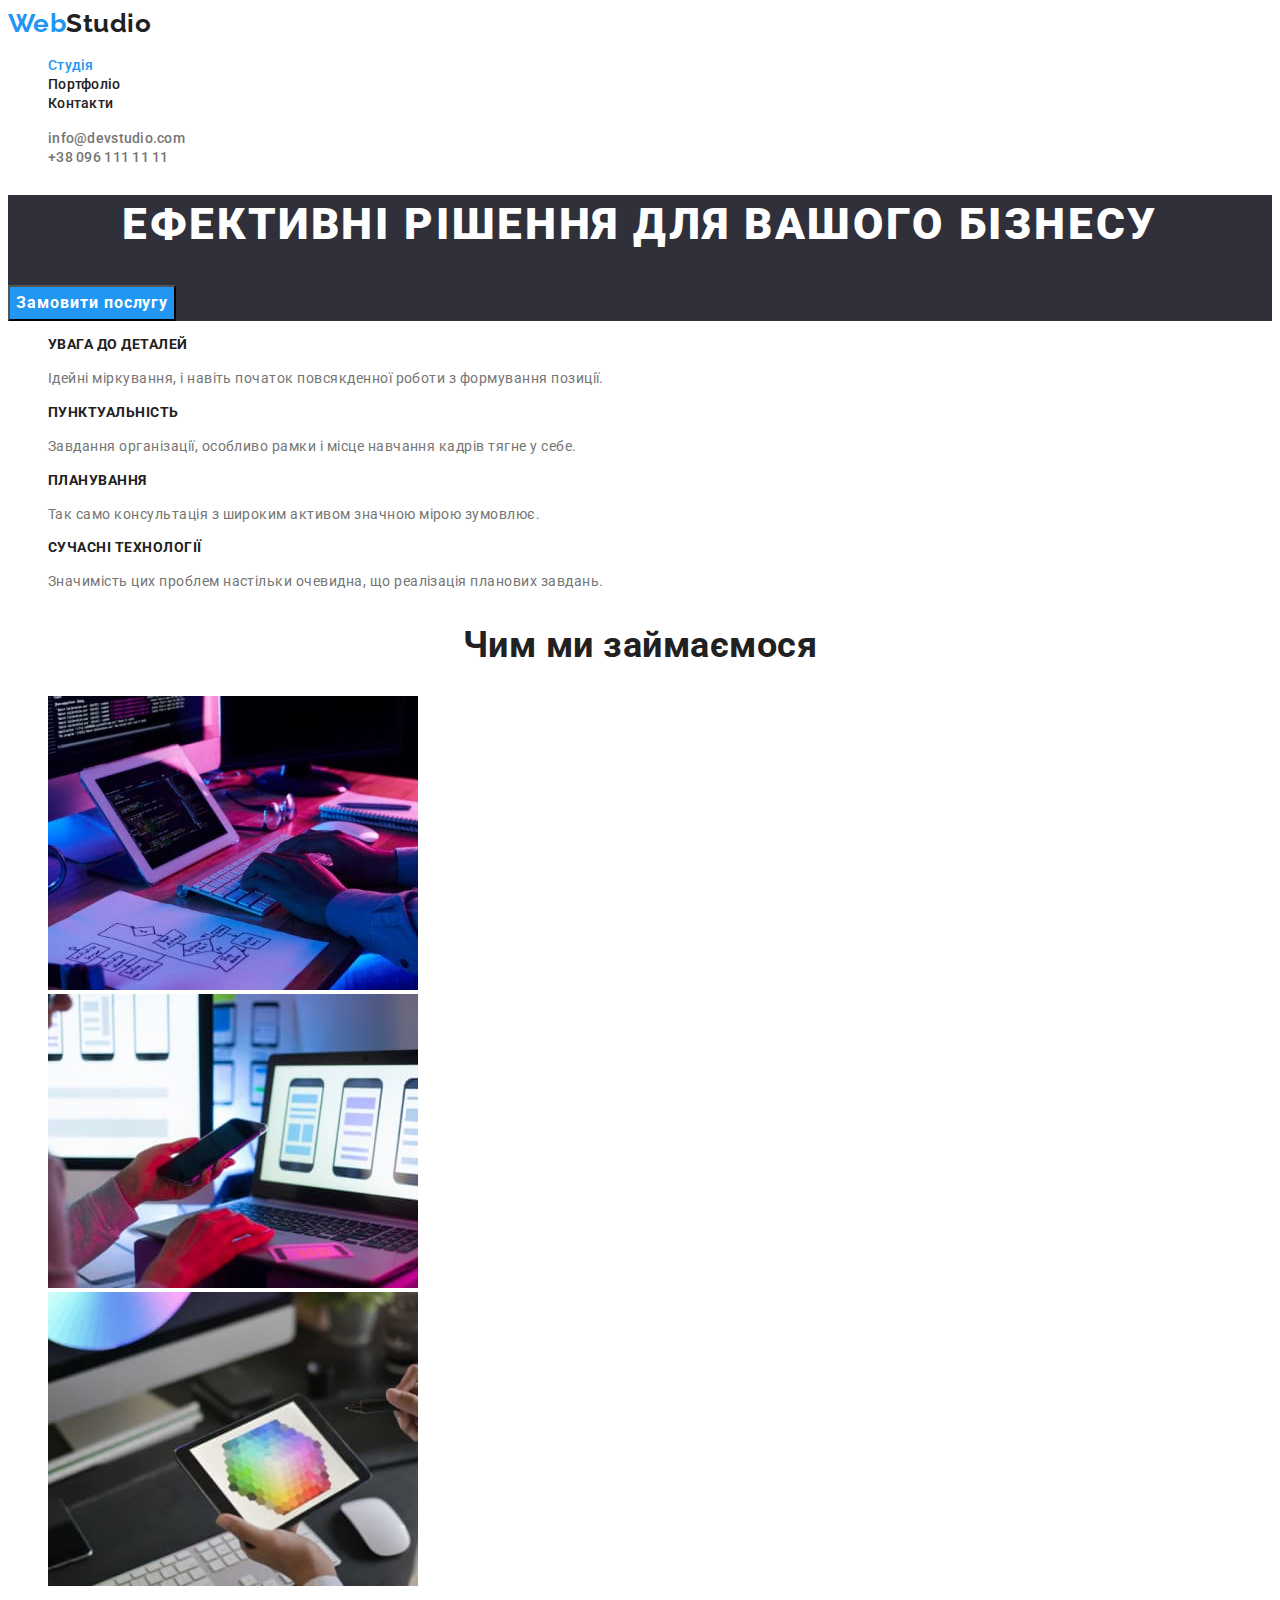
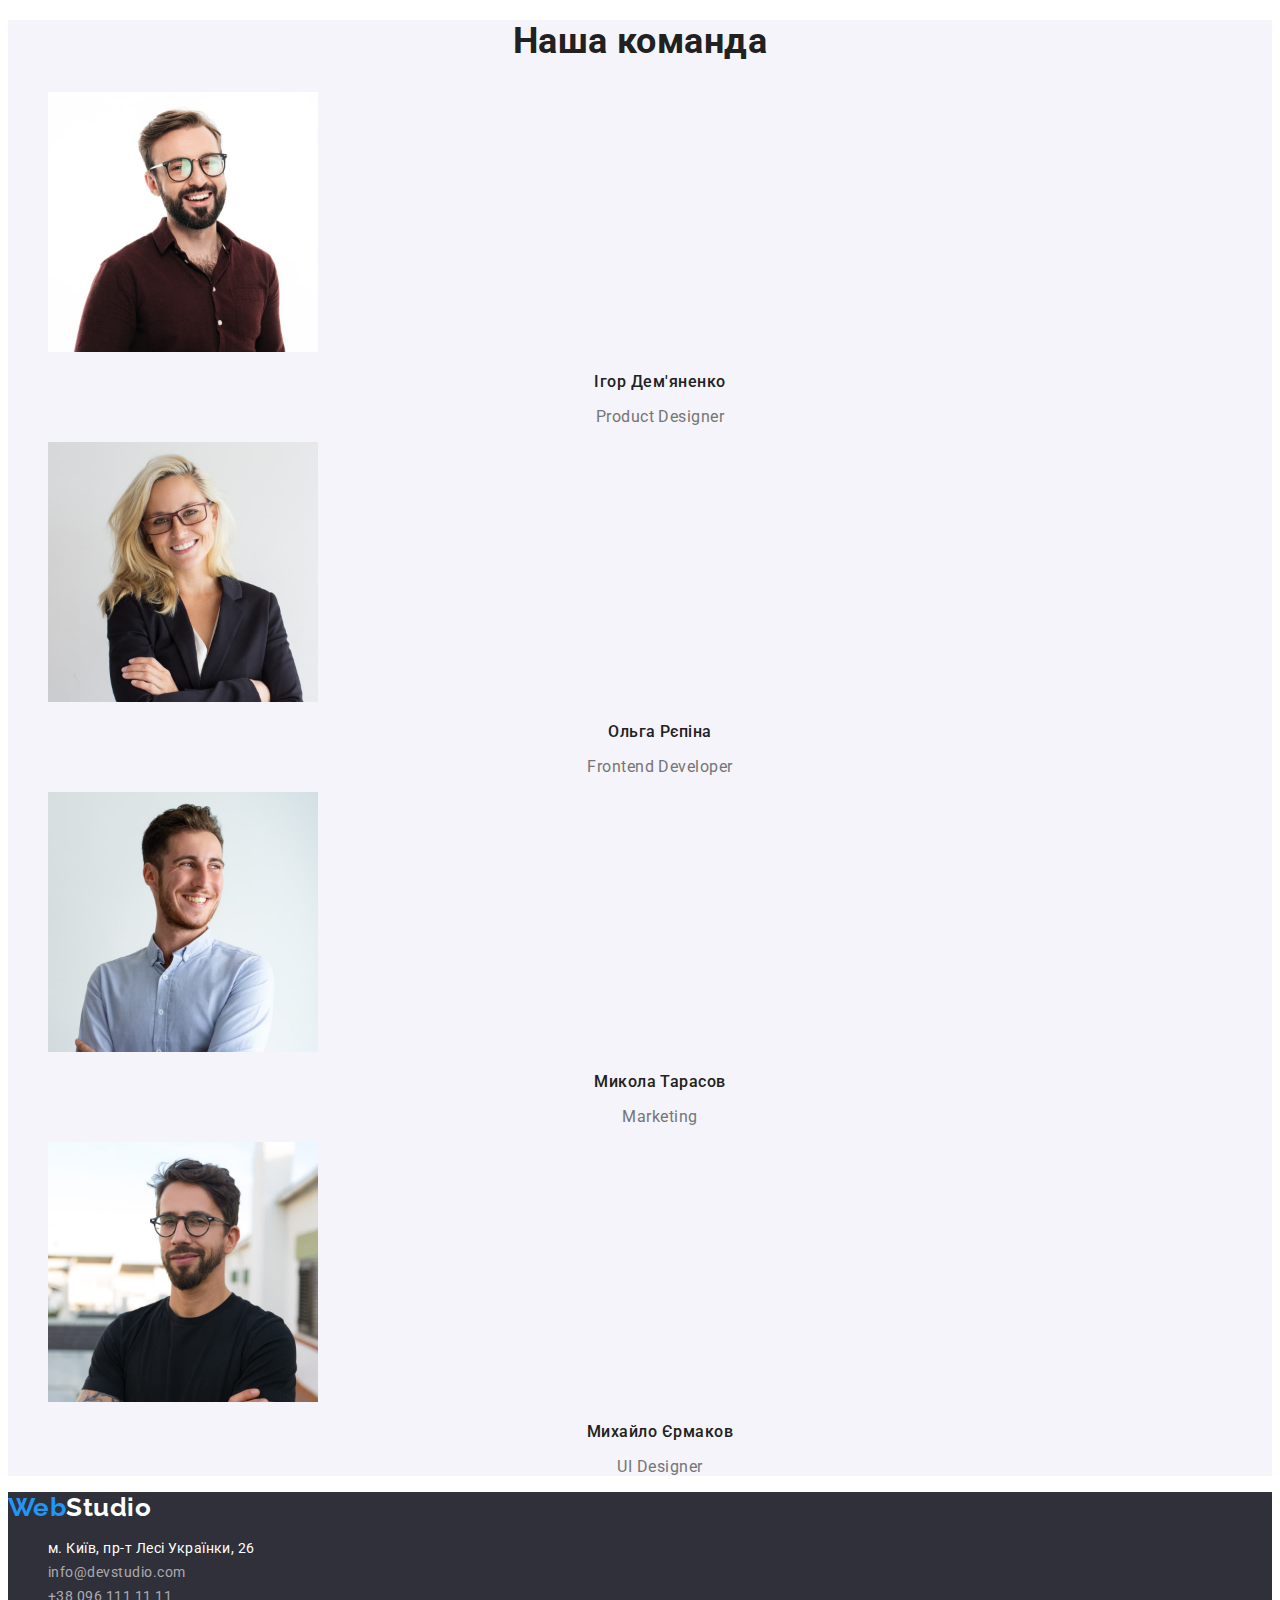
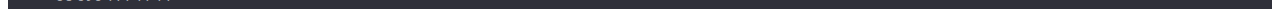
<file: index.html>
<!DOCTYPE html>
<html lang="uk">

<head>
    <meta charset="UTF-8">
    <meta http-equiv="X-UA-Compatible" content="IE=edge">
    <meta name="viewport" content="width=device-width, initial-scale=1.0">
    <title>WebStudio</title>
    <link href="https://fonts.googleapis.com/css2?family=Raleway:wght@700&family=Roboto:wght@400;500;700;900&display=swap" rel="stylesheet">
    <link rel="stylesheet" href="./css/style.css">
</head>

<body>
    <header class="header">
        <nav>
            <a lang="en" href="./index.html" class="logo">Web<span class="logo-sec-h">Studio</span></a>
            <ul class="nav list">
                <li><a class="nav-link current" href="./index.html">Студія</a></li>
                <li><a class="nav-link" href="./portfolio.html">Портфоліо</a></li>
                <li><a class="nav-link" href="#">Контакти</a></li>
            </ul>
        </nav>
        <ul class="nav list">
            <li>
                <a class="contact-header" lang="en" href="mailto:info@devstudio.com">info@devstudio.com</a>
            </li>
            <li>
                <a class="contact-header" href="tel:+30961111111">+38 096 111 11 11</a>
            </li>
        </ul>
    </header>
    <main>
        <section class="hero">
            <h1 class="hero-title">Ефективні рішення для вашого бізнесу</h1>
            <button class="button" type="button">Замовити послугу</button>
        </section>

        <section class="features">
            <h2 class="visually-hidden">Наші переваги</h2>
            <ul class="list">
                <li>
                    <h3 class="features-caption">Увага до деталей</h3>
                    <p class="features-sub">Ідейні міркування, і навіть початок повсякденної роботи з формування позиції.</p>
                </li>
                <li>
                    <h3 class="features-caption">Пунктуальність</h3>
                    <p class="features-sub">Завдання організації, особливо рамки і місце навчання кадрів тягне у себе.</p>
                </li>
                <li>
                    <h3 class="features-caption">Планування</h3>
                    <p class="features-sub">Так само консультація з широким активом значною мірою зумовлює.</p>
                </li>
                <li>
                    <h3 class="features-caption">Сучасні технології</h3>
                    <p class="features-sub">Значимість цих проблем настільки очевидна, що реалізація планових завдань.</p>
                </li>
            </ul>
        </section>

        <section class="works">
            <h2 class="works-title">Чим ми займаємося</h2>
            <ul class="list">
                <li>
                    <img src="./images/tablet_and_keybord.jpg"
                        alt="Руки набирають текст на планшеті за допомогою стаціонарної клавіатури" width="370">
                </li>
                <li>
                    <img src="./images/smarthon_and_laptop.jpg"
                        alt="Людина тримає телефон одночасно працюючи на ноутбуці" width="370">
                </li>
                <li>
                    <img src="./images/tablet.jpg" alt="Людина працює в програмі на планшеті" width="370">
                </li>
            </ul>

        </section>
        <section class="staff">
            <h2 class="staff-title">Наша команда</h2>
            <ul class="list">
                <li>
                    <img src="./images/ihor.jpg" alt="Хлопець в окулярах посміхається" width="270">
                    <h3 class="staff-caption">Ігор Дем'яненко</h3>
                    <p class="staff-sub">Product Designer</p>
                </li>
                <li>
                    <img src="./images/olga.jpg" alt="Молода жінка в окулярах посміхається" width="270">
                    <h3 class="staff-caption">Ольга Рєпіна</h3>
                    <p class="staff-sub">Frontend Developer</p>
                </li>
                <li>
                    <img src="./images/mukola.jpg" alt="Хлопець посміхається дивлячись у сторону" width="270">
                    <h3 class="staff-caption">Микола Тарасов</h3>
                    <p class="staff-sub">Marketing</p>
                </li>
                <li>
                    <img src="./images/myhal.jpg" alt="Хлопець в окулярах зі складеними руками посміхається у камеру" width="270">
                    <h3 class="staff-caption">Михайло Єрмаков</h3>
                    <p class="staff-sub">UI Designer</p>
                </li>
            </ul>
        </section>
    </main>
    <footer class="footer">
        <a class="logo" lang="en" href="./index.html">Web<span class="logo-sec-f">Studio</span></a>
        <address class="address">
            <ul class="list">
                <li>
                    <a  href="https://goo.gl/maps/CPtrU1FHBa2aNyZL9" target="_blank"
                        rel="noopener noreferrer nofollow" class="footer-address">м. Київ, пр-т Лесі Українки, 26</a>
                </li>
                <li>
                    <a lang="en" href="mailto:info@devstudio.com" class="footer-contact">info@devstudio.com</a>
                </li>
                <li>
                    <a href="tel:+380961111111" class="footer-contact">+38 096 111 11 11</a>
                </li>
            </ul>
        </address>
    </footer>
</body>
</html>
</file>
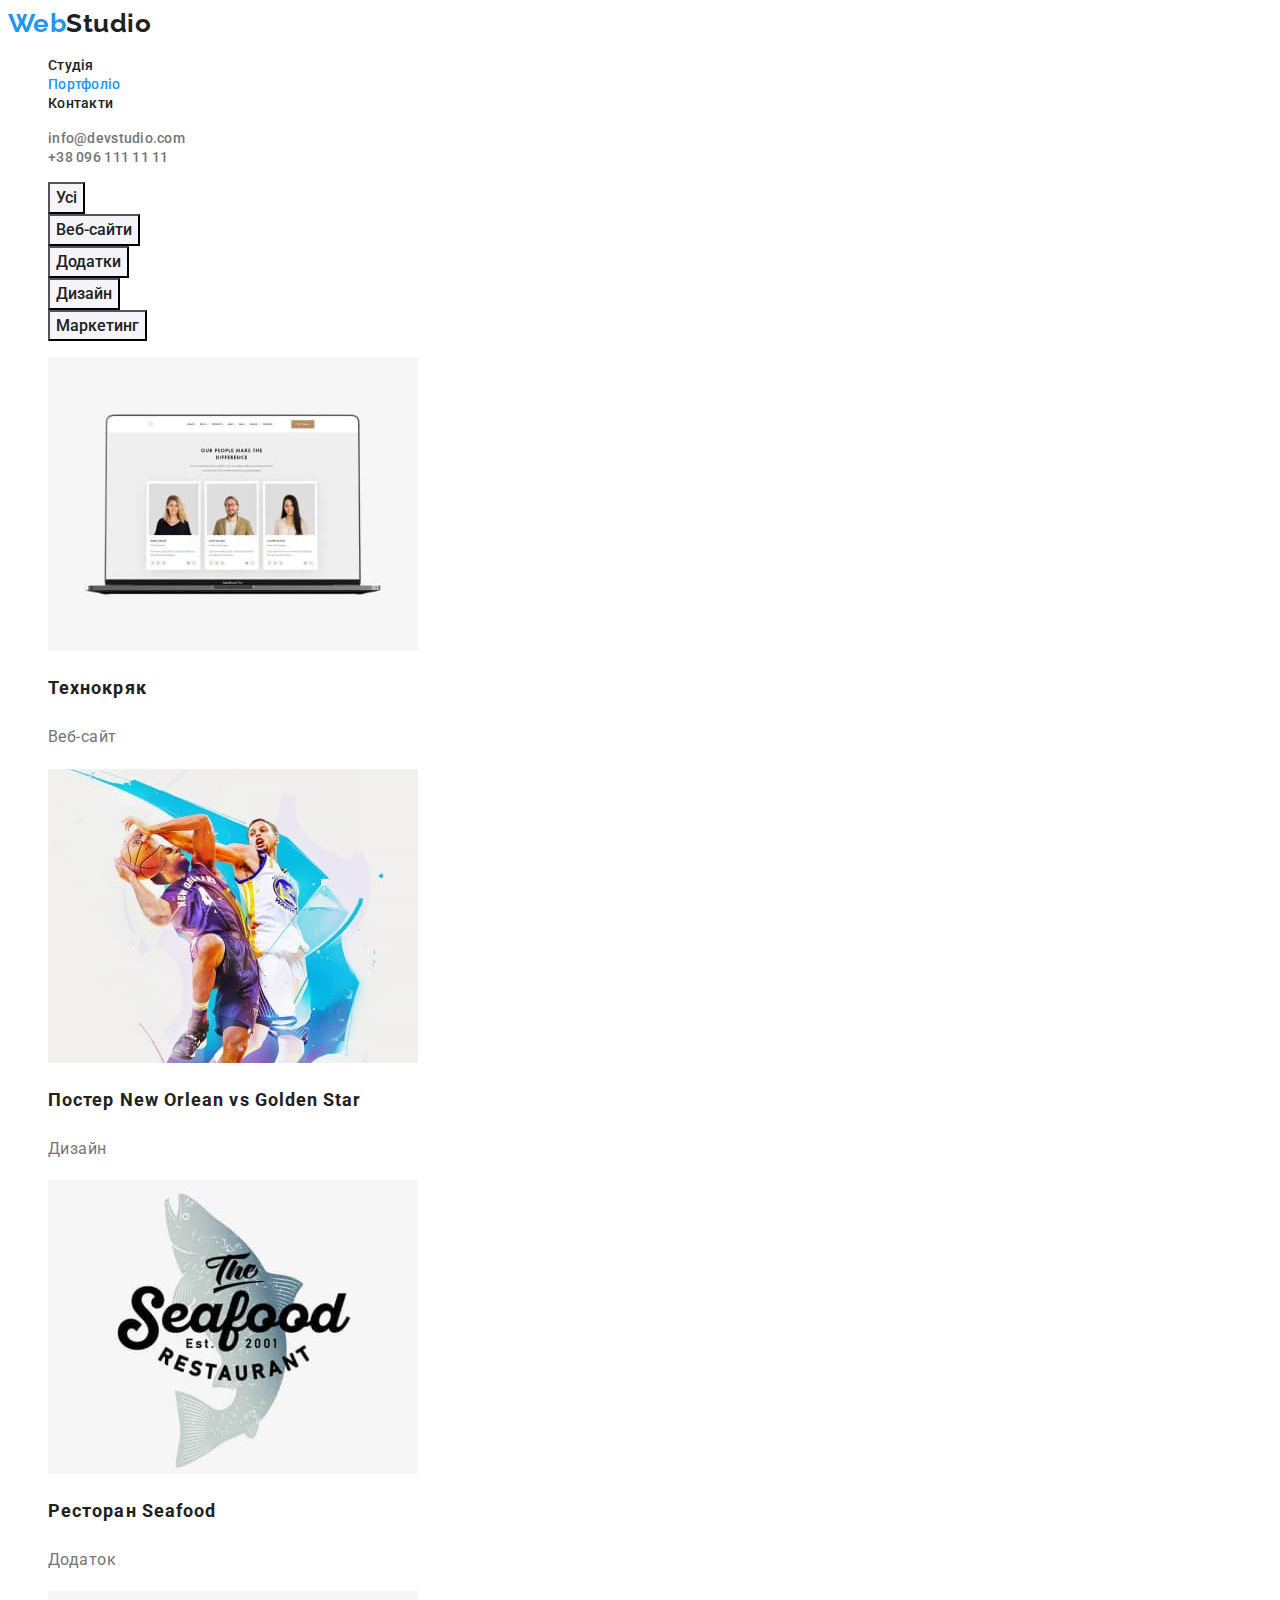
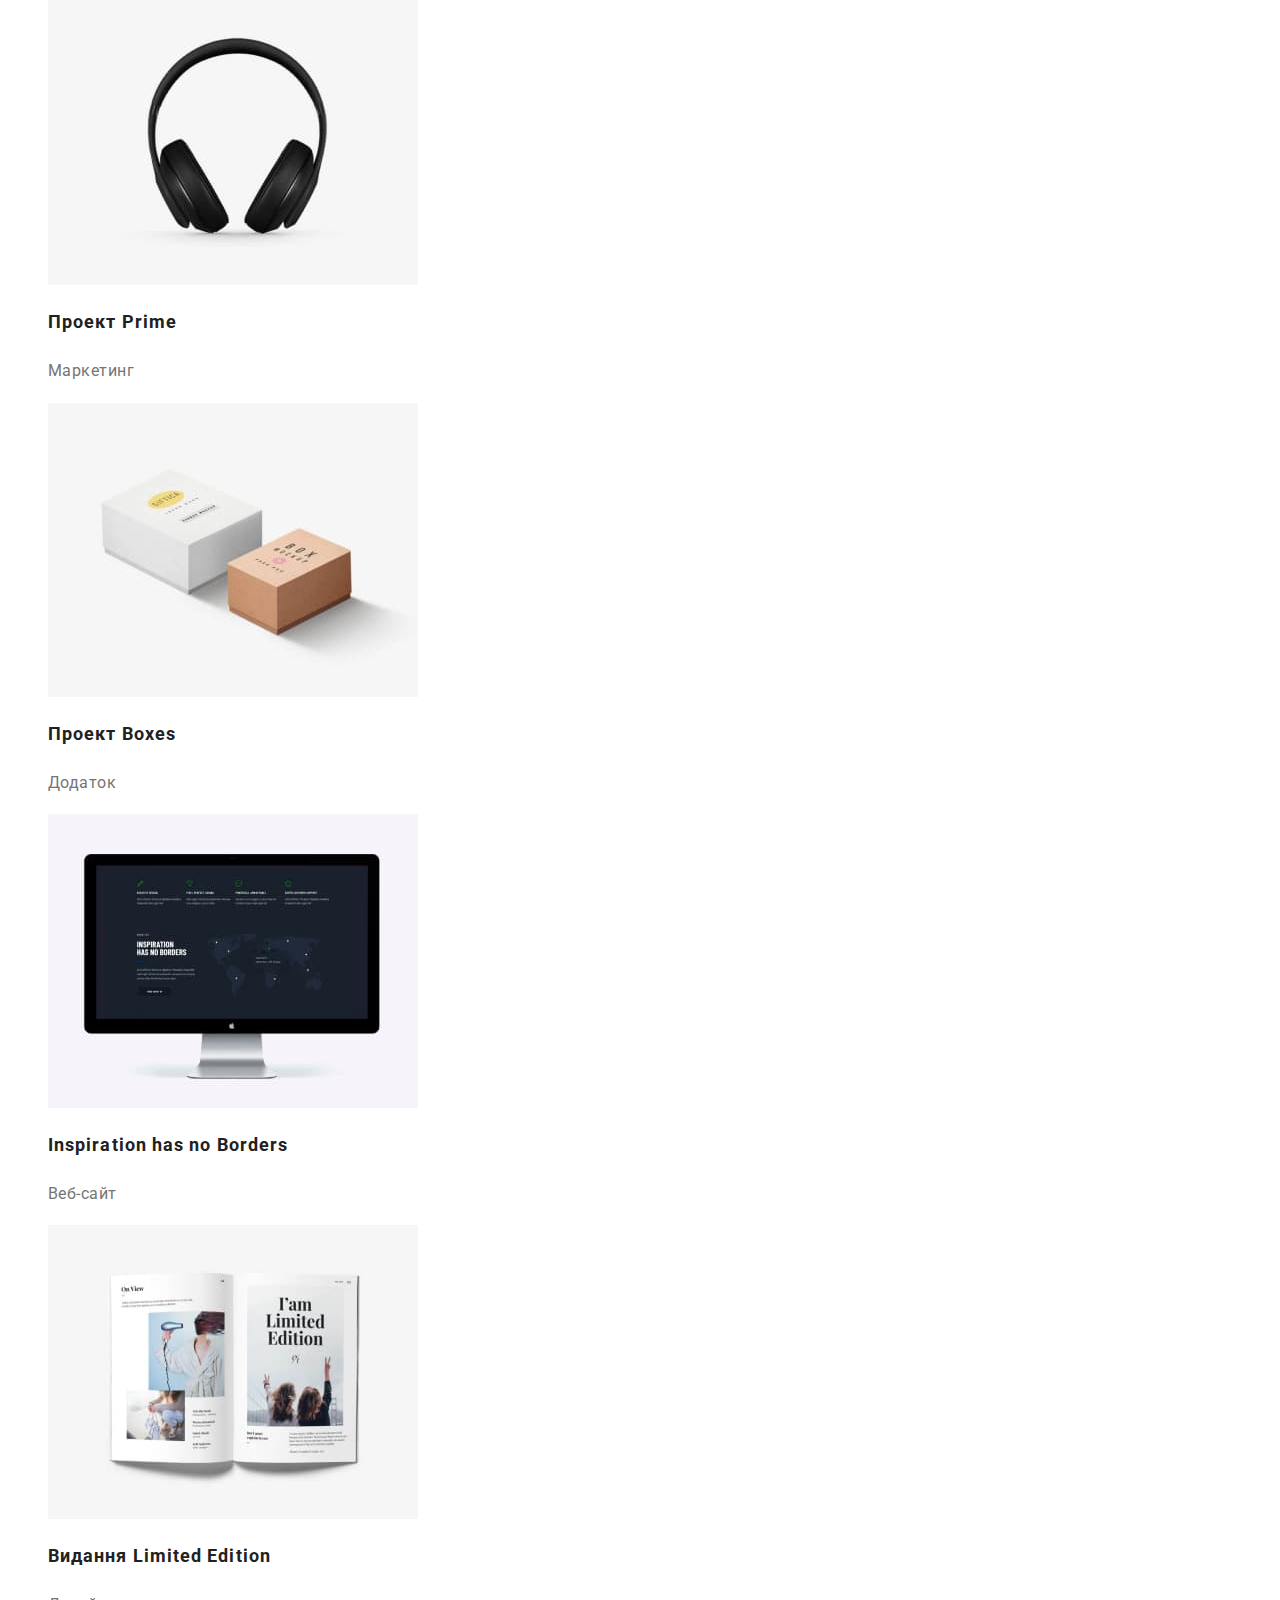
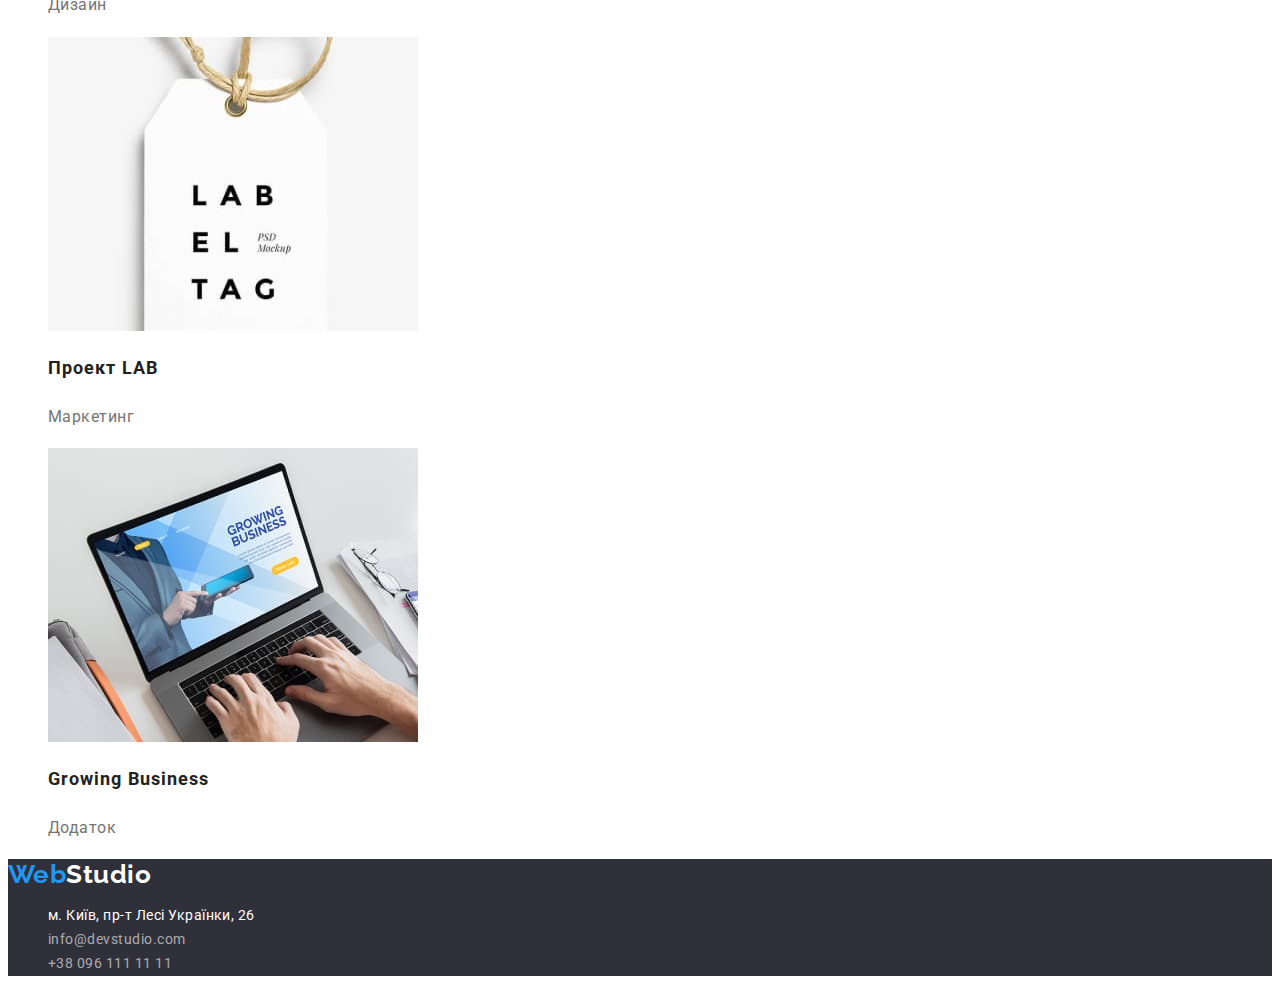
<file: portfolio.html>
<!DOCTYPE html>
<html lang="uk">
<head>
    <meta charset="UTF-8">
    <meta http-equiv="X-UA-Compatible" content="IE=edge">
    <meta name="viewport" content="width=device-width, initial-scale=1.0">
    <title>Портфоліо</title>
    <link href="https://fonts.googleapis.com/css2?family=Raleway:wght@700&family=Roboto:wght@400;500;700;900&display=swap" rel="stylesheet">
    <link rel="stylesheet" href="./css/style.css">
</head>
<body>
    <header class="header">
        <nav>
            <a lang="en" href="./index.html" class="logo">Web<span class="logo-sec-h">Studio</span></a>
            <ul class="nav list">
                <li><a class="nav-link" href="./index.html">Студія</a></li>
                <li><a class="nav-link current" href="./portfolio.html">Портфоліо</a></li>
                <li><a class="nav-link" href="#">Контакти</a></li>
            </ul>
        </nav>
        <ul class="nav list">
            <li>
                <a class="contact-header" lang="en" href="mailto:info@devstudio.com">info@devstudio.com</a>
            </li>
            <li>
                <a class="contact-header" href="tel:+30961111111">+38 096 111 11 11</a>
            </li>
        </ul>
    </header>

<main>
    <section class="main">
        <h1 class="visually-hidden">Фільтри  та портфоліо</h1>
        <ul class="list">
            <li>
                <button type="button" class="main-button">Усі</button>
            </li>
            <li>
                <button type="button" class="main-button">Веб-сайти</button>
            </li>
            <li>
                <button type="button" class="main-button">Додатки</button>
            </li>
            <li>
                <button type="button" class="main-button">Дизайн</button>
            </li>
            <li>
                <button type="button" class="main-button">Маркетинг</button>
            </li>
        </ul>
        <ul class="list">
            <li>
                <img src="./images/laptop_with_persons.jpg" alt="Ноутбук з фото-картками персоналу" width="370">
                <h2 class="main-title">Технокряк</h2>
                <p class="main-sub">Веб-сайт</p>
            </li>
            <li>
                <img src="./images/basketball_players.jpg" alt="Хлопці, котрі грають у баскетбол" width="370">
                <h2 class="main-title">Постер New Orlean vs Golden Star</h2>
                <p class="main-sub">Дизайн</p>
            </li>
            <li>
                <img src="./images/fish.jpg" alt="Риба на задньому фоні з назвою ресторана на передньому фоні" width="370">
                <h2 class="main-title">Ресторан Seafood</h2>
                <p class="main-sub">Додаток</p>
            </li>
            <li>
                <img src="./images/headphones.jpg" alt="Накладні навушники" width="370">
                <h2 class="main-title">Проект Prime</h2>
                <p class="main-sub">Маркетинг</p>
            </li>
            <li>
                <img src="./images/boxes.jpg" alt="Дві коробки різних розмірів" width="370">
                <h2 class="main-title">Проект Boxes</h2>
                <p class="main-sub">Додаток</p>
            </li>
            <li>
                <img src="./images/the_stationary_screen.jpg" alt="Стіціонарний монітор з відкритою програмою" width="370">
                <h2 class="main-title">Inspiration has no Borders</h2>
                <p class="main-sub">Веб-сайт</p>
            </li>
            <li>
                <img src="./images/magazine.jpg" alt="Розгорнутий журнал за статтею" width="370">
                <h2 class="main-title">Видання Limited Edition</h2>
                <p class="main-sub">Дизайн</p>
            </li>
            <li>
                <img src="./images/tag.jpg" alt="Біла бірка з чорним надписом" width="370">
                <h2 class="main-title">Проект LAB</h2>
                <p class="main-sub">Маркетинг</p>
            </li>
            <li>
                <img src="./images/laptop_and_hands.jpg" alt="Чоловічі руки набирають текст на клавіатурі ноутбука" width="370">
                <h2 class="main-title" >Growing Business</h2>
                <p class="main-sub" >Додаток</p>
            </li>

        </ul>
    </section>

</main>

<footer class="footer">
    <a class="logo" lang="en" href="./index.html">Web<span class="logo-sec-f">Studio</span></a>
    <address class="address">
        <ul class="list">
            <li>
                <a href="https://goo.gl/maps/CPtrU1FHBa2aNyZL9" target="_blank" rel="noopener noreferrer nofollow"
                    class="footer-address">м. Київ, пр-т Лесі Українки, 26</a>
            </li>
            <li>
                <a lang="en" href="mailto:info@devstudio.com" class="footer-contact">info@devstudio.com</a>
            </li>
            <li>
                <a href="tel:+380961111111" class="footer-contact">+38 096 111 11 11</a>
            </li>
        </ul>
    </address>
</footer>    
</body>
</html>
</file>
<file: css/style.css>
/*  Колір бекграунду хедера background: #FFFFFF; */
/* Колір бек хиро та футера background: #2F303A; */
/* Колір бек "чим ми займаємось" #F5F5F5 */
/* Колір бек "наша команда"  #F5F4FA; */
/* Основний колір заголовків #212121 */
/* Основний колір параграфів  #757575; */
/* Акцент  #2196F3; */
/* Додатковий колір заголовку у хиро та у футері  #FFFFFF; */
/* Додатковий колір у футері rgba(255, 255, 255, 0.6) */
/* колір активної кнопки */

:root {
    --color-primery: #212121;
    --color-secondary: #757575;
    --color-accent: #2196F3; 
    --color-white-bgc: #FFFFFF;
    --color-around-black-bgc: #2F303A;
    --color-around-white-bgc: #F5F5F5;
    --color-gray-bgc: #F5F4FA;
    --color-additional: #FFFFFF;
    --color-additional-second: rgba(255, 255, 255, 0.6);
    --color-button-accent: #188CE8;
}

/* Стилізація index.html */

body {
    background-color: var(--color-white-bgc) ;
    color: var(--color-primery);
    font-family: Roboto, sans-serif;
    letter-spacing: 0.03em;
}

.list {
    list-style: none;
}

.visually-hidden {
    position: absolute;
        white-space: nowrap;
        width: 1px;
        height: 1px;
        overflow: hidden;
        border: 0;
        padding: 0;
        clip: rect(0 0 0 0);
        clip-path: inset(50%);
        margin: -1px;
}



/* Header */


.logo {
    color: var(--color-accent);
    text-decoration: none;
    font-family: raleway, sans-serif;
    font-weight: 700;
    font-size: 26px;
    line-height: 1.19;
}

.logo-sec-h {
    color: var(--color-primery);
}

.nav.list a {
    font-weight: 500;
    font-size: 14px;
    line-height: 1.14;
    letter-spacing: 0.02em;
    text-decoration: none;
}


.nav-link.current {
    color: var(--color-accent);
    text-decoration: none;
}

.nav-link {
    color: var(--color-primery);
    text-decoration: none;
}

.contact-header {
    color: var(--color-secondary);
    text-decoration: none;
}


.nav-link:hover,
.nav-link:focus,
.contact-header:hover,
.contact-header:focus {
    color: var(--color-accent);
}




/* Section "Ефективні рішення для вашого бізнесу" */

.hero {
    background-color: var(--color-around-black-bgc);
}

.hero-title {
    color: var(--color-additional);
    font-weight: 900;
    font-size: 44px;
    line-height: 1.36;
    text-align: center;
    letter-spacing: 0.06em;
    text-transform: uppercase;
}

.button {
    color: var(--color-additional);
    background-color: var(--color-accent);
    font-family: inherit;
    font-weight: 700;
    font-size: 16px;
    line-height: 1.88;
    letter-spacing: 0.06em;

    cursor: pointer;
}

.button:hover, 
.button:focus {
    background-color: var(--color-button-accent);
}

/* Section "Наші переваги" */


.features-caption {
    font-weight: 700;
    font-size: 14px;
    line-height: 1.14;
    text-transform: uppercase;
}

.features-sub {
    color: var(--color-secondary);
    font-weight: normal;
    font-size: 14px;
    line-height: 1.71;
}

/* Section "Чим ми займаємося" */


.works-title {
    
    font-weight: 700;
    font-size: 36px;
    line-height: 1.17;
    text-align: center;
}

/* Section "Наша команда" */

.staff {
    background-color: var(--color-gray-bgc);
}

.staff-title {
    
    font-weight: 700;
    font-size: 36px;
    line-height: 1.17;
    text-align: center;
}

.staff-caption {
   
   font-weight: 500;
   font-size: 16px;
   line-height: 1.19;
   text-align: center;   
}


.staff-sub {
    color: var(--color-secondary);
    font-weight: 400;
    font-size: 16px;
    line-height: 1.19;
    text-align: center;
}

/* Footer */

.footer {
    background-color: var(--color-around-black-bgc);
}


.logo-sec-f {
    color: var(--color-additional) ;
}


.address {
    font-family:'Roboto', sans-serif;
    font-style: normal;
    font-size: 14px;
    line-height: 1.71;
    text-decoration: none;
}

.footer-address {
    color: var(--color-additional);
    text-decoration: none; 
}

.footer-contact {
    color: var(--color-additional-second);
    text-decoration: none;
}

.footer-address:hover,
.footer-address:focus,
.footer-contact:hover,
.footer-contact:focus {
    color: var(--color-accent);
}

/* Портфоліо */


/* Кнопки */


.main-button {
    color: var(--color-primery);
    background-color: var(--color-gray-bgc);
    font-family: inherit;
    font-weight: 500;
    font-size: 16px;
    line-height: 1.62;
    text-align: center;

    cursor: pointer;
}

.main-button:hover,
.main-button:focus {
    color: var(--color-white-bgc);
    background-color: var(--color-accent);
}

/* img */

.main-title {
    color: var(--color-primery);
    font-weight: 700;
    font-size: 18px;
    line-height: 2;
    letter-spacing: 0.06em;
}

.main-sub {
    color: var(--color-secondary);
    font-weight: 400;
    font-size: 16px;
    line-height: 1.9;
}
</file>
